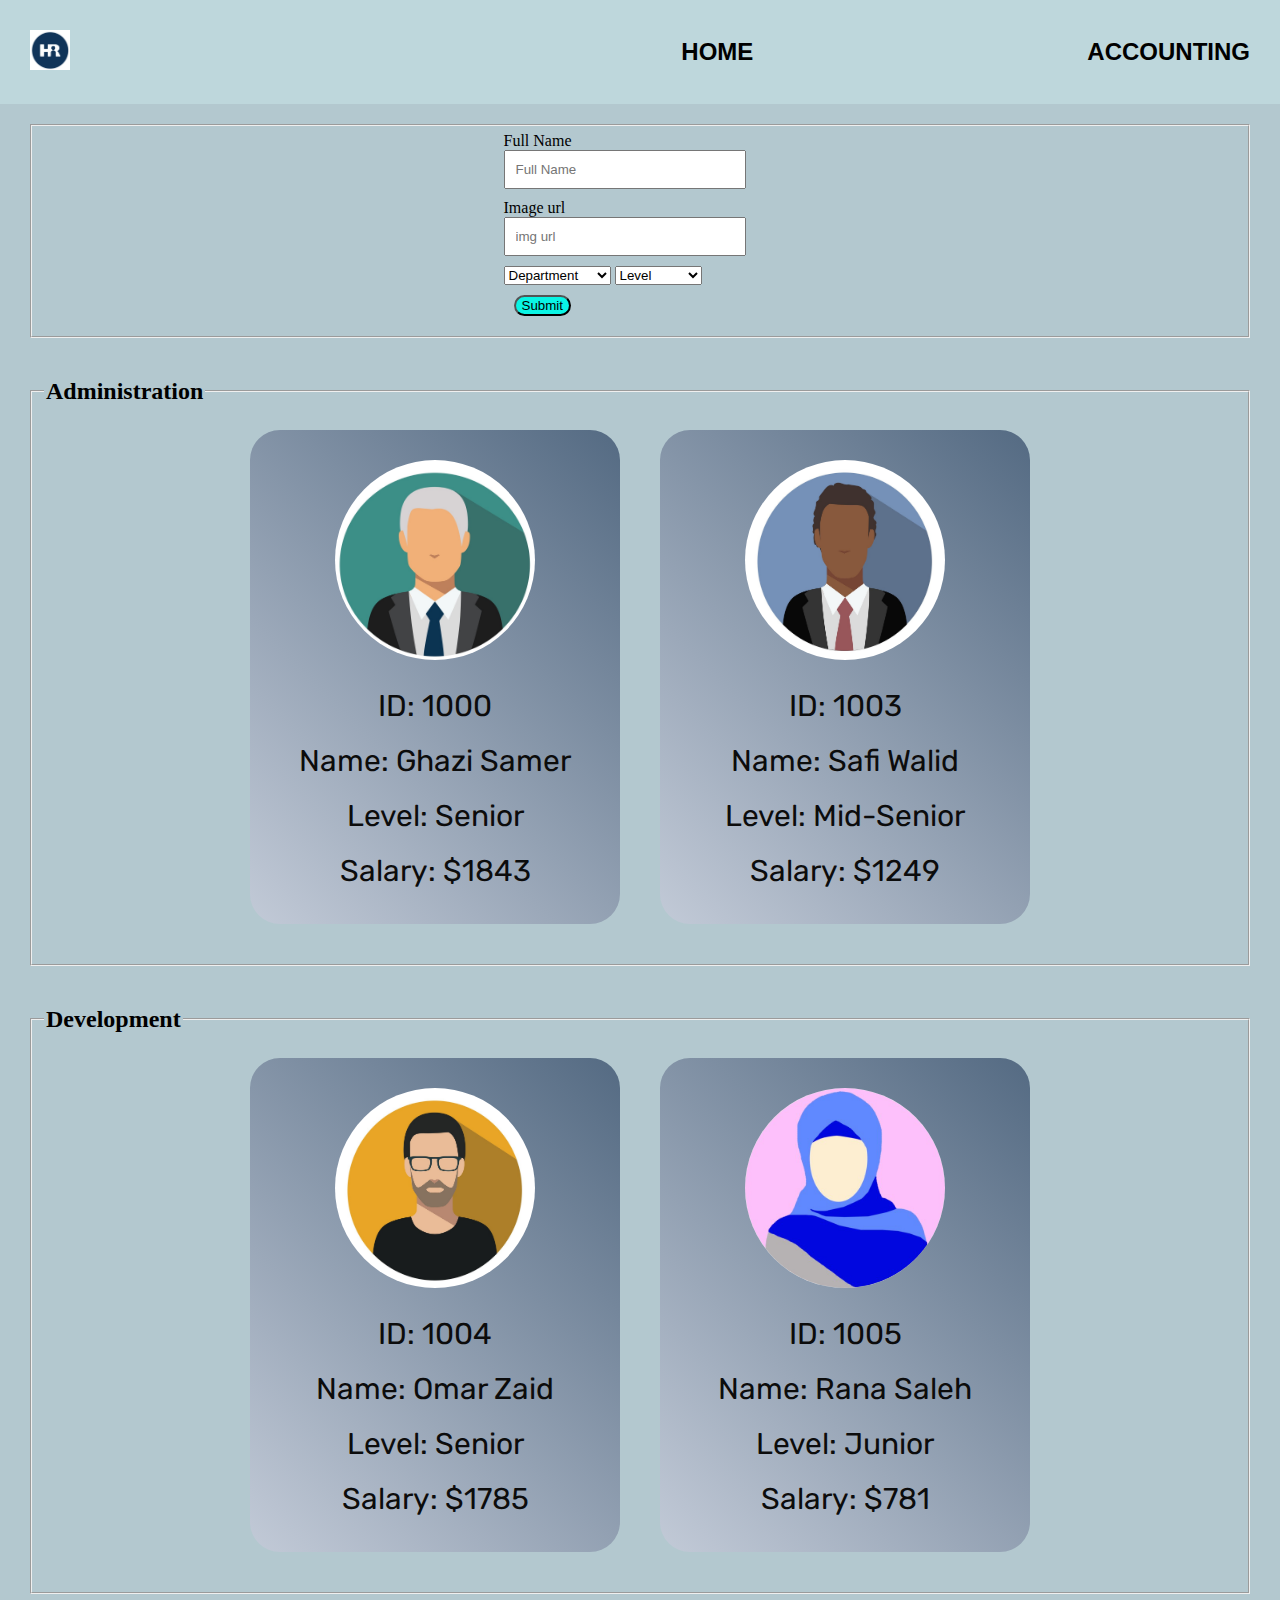
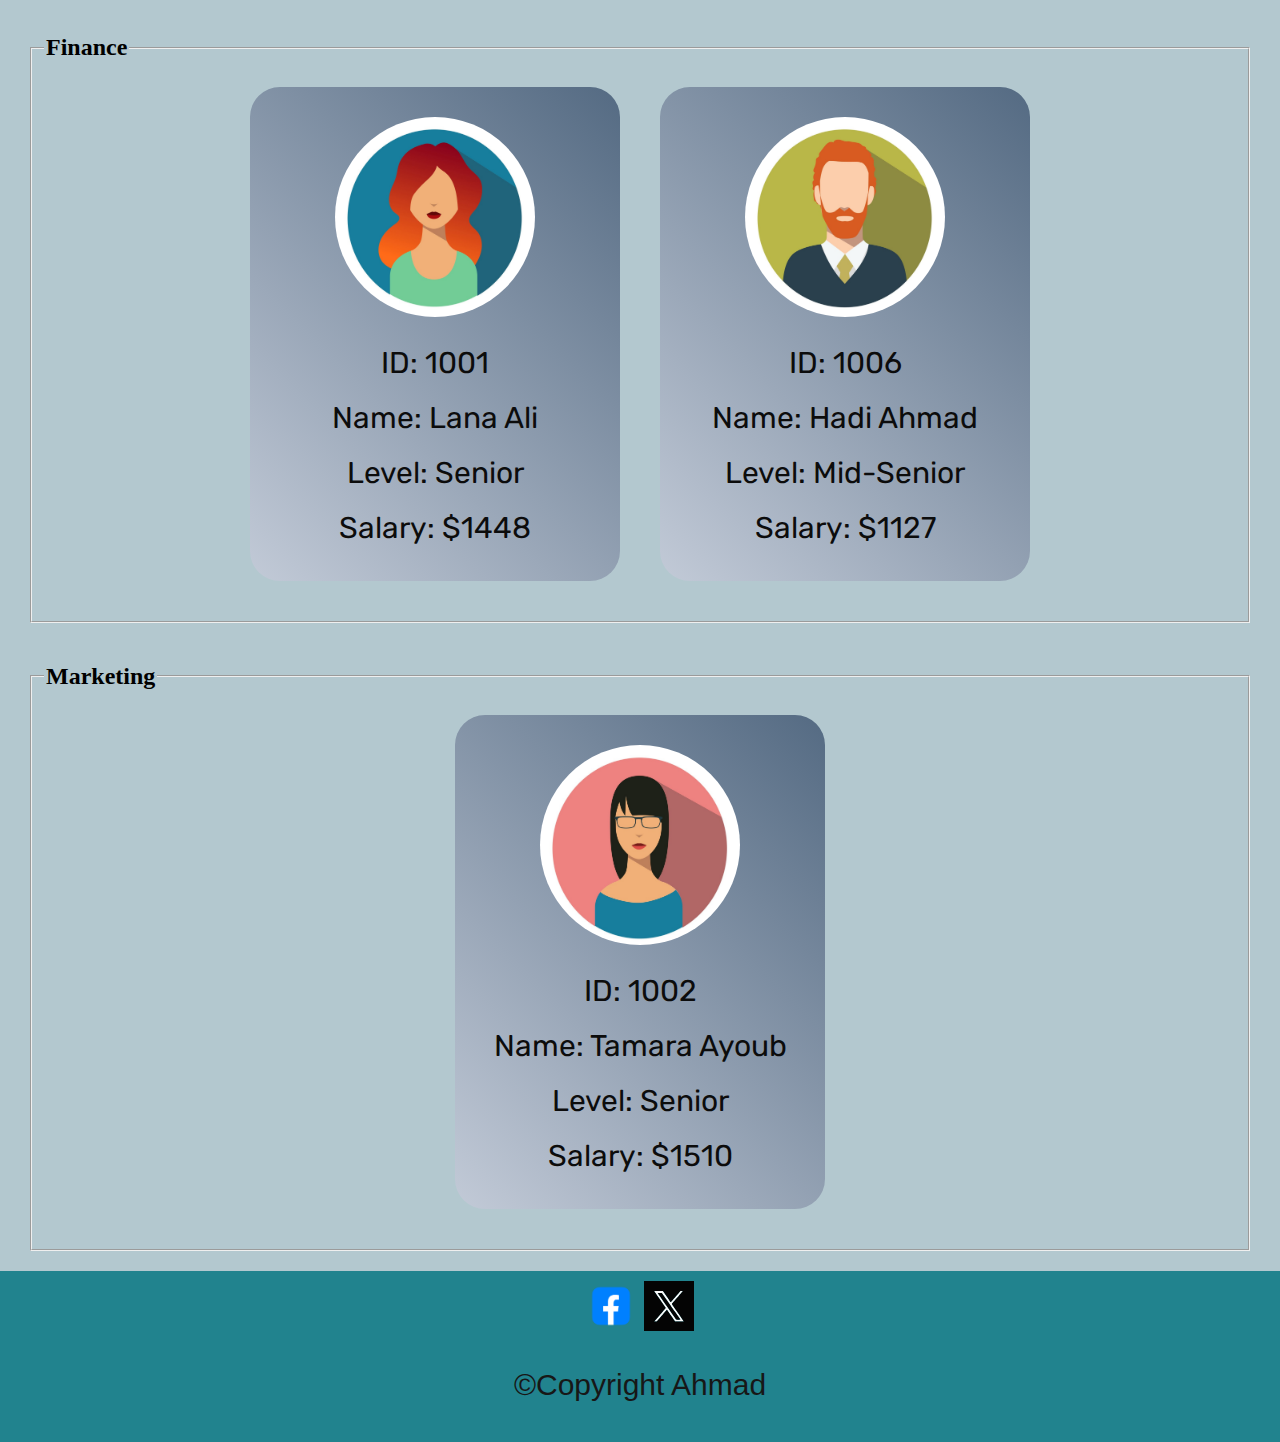
<file: index.html>
<!DOCTYPE html>
<html lang="en">
<head>
    <meta charset="UTF-8">
    <meta name="viewport" content="width=device-width, initial-scale=1.0">
    <link rel="stylesheet" href="style.css">
    <title>HR</title>
</head>
<body>
    <header>
        <nav>
            <span><img src="img/hr-logo1.png" alt=""></span>
           <span><a href="index.html">HOME</a>
            <a href="accounting.html">ACCOUNTING</a> 
        </span>     
        </nav>               
    </header>
    <main>
        
        <section class="sectionForm">
            <fieldset>
                <form id="employeeForm">
                    <label for="">Full Name</label>
                    <input type="text" name="fullName" placeholder="Full Name"><br>
                    <label for="">Image url</label>
                    <input type="text" name="imgurl" placeholder="img url"><br>
                    <select  name="Department" id="Department">
                        <option value="Department">Department </option>
                        <option value="Finance">Finance </option>
                        <option value="Development">Development </option>
                        <option value="Marketing">Marketing </option>
                        <option value="Administration">Administration </option>
                    </select>
                    <select name="Level" id="Level">
                        <option value="Level">Level</option>
                        <option value="Senior">Senior</option>
                        <option value="Mid-Senior">Mid-Senior</option>
                        <option value="Junior">Junior</option>
                    </select><br>
                    <input type="submit">
    
                </form>
            </fieldset>
            
            
        </section>
        <div id="center">

        </div>
       
        <script src="app.js"></script>

</main>
    <footer>
        <div><a href="https://www.facebook.com/"><img src="img/face-logo.webp" alt=""></a>
             <a href="https://twitter.com/"><img src="img/X_icon_2.svg" alt=""></a>
        </div>
        <div><a href="img/X_icon_2.svg"></a></div>
        <p>&copy;Copyright Ahmad</p>
        
    </footer>
</body>
</html>
</file>
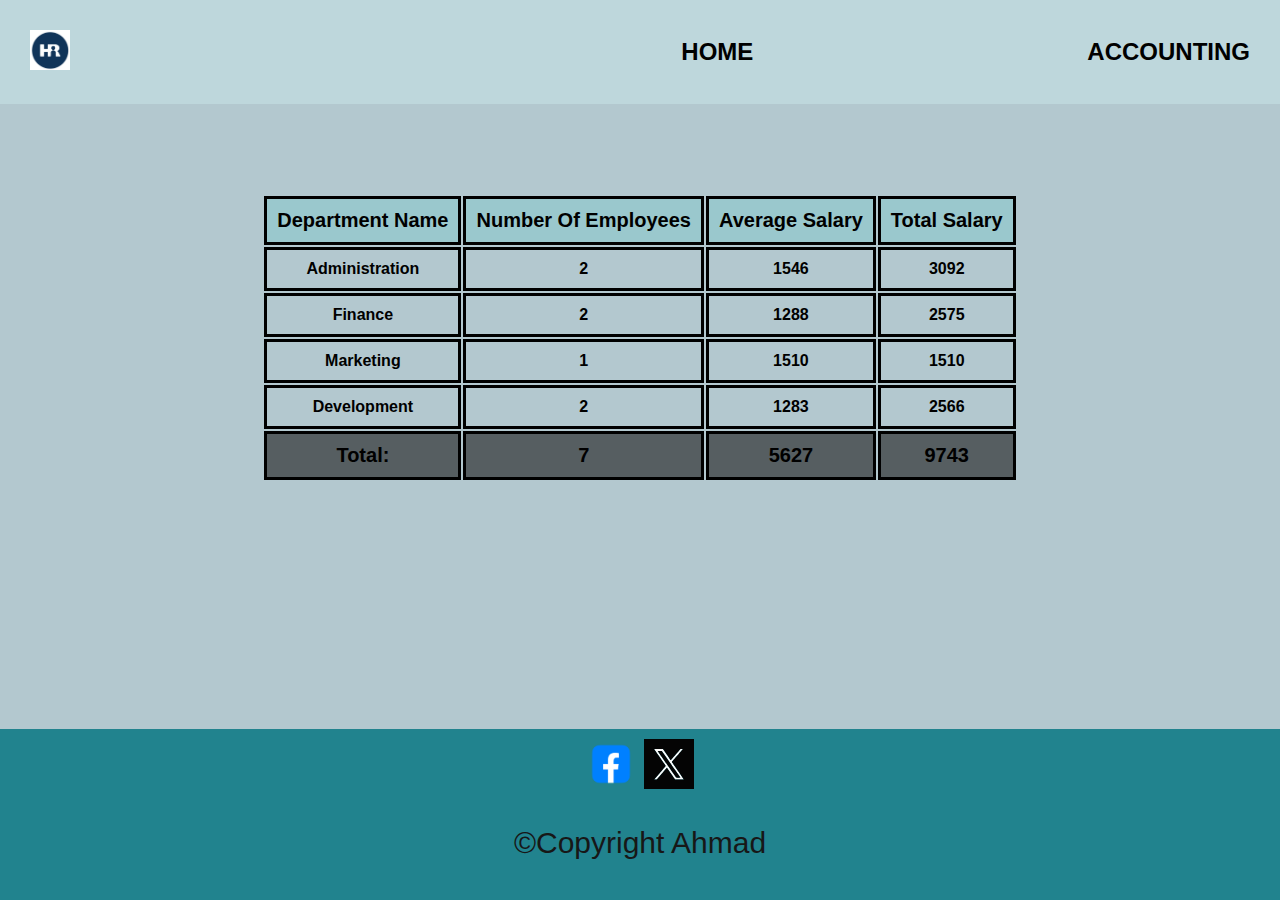
<file: accounting.html>
<!DOCTYPE html>
<html lang="en">
<head>
    <meta charset="UTF-8">
    <title>Accounting</title>
    <link rel="stylesheet" href="style.css">
    <style>
    </style>
</head>

<body>
    <header>
        <nav>
            <span><img src="img/hr-logo1.png" alt=""></span>
           <span><a href="index.html">HOME</a>
            <a href="accounting.html">ACCOUNTING</a> 
        </span>     
        </nav>               
    </header>
    <main>

    </main>
    
    <footer>
        <div><a href="https://www.facebook.com/"><img src="img/face-logo.webp" alt=""></a>
            <a href="https://twitter.com/"><img src="img/X_icon_2.svg" alt=""></a>
        </div>
        <div><a href="img/X_icon_2.svg"></a></div>
        <p>&copy;Copyright Ahmad</p>
    </footer>
    <script src="accounting.js"></script>
</body>

</html>
</file>
<file: style.css>
@import url('https://fonts.googleapis.com/css2?family=Rubik:ital,wght@0,300..900;1,300..900&display=swap');
html {
    height: 100%;
    background-color: #B3C8CF;
}

body {
    height: 100%;
    margin: 0;
    display: flex;
    flex-direction: column;
    height: 100%;
}
nav {
    display: flex;
    align-items: center;
    justify-content: space-between;
    background-color: #BED7DC;
}
nav img{
    margin: 30px;
    width: 40px;
    height: 40px;
}
nav a{
    font-size: x-large;
    font-weight: 700;
    font-family: sans-serif;
    margin-left: 300px;
    margin-right: 30px;
    color: black;
}
a {
    text-decoration: none;
}

footer {
    margin-top: auto;
    box-sizing: border-box;
    padding: 10px;
    text-align: center;
    font-size: 30px;
    background-color: #21838e;
    color: rgb(23, 23, 23);
    font-family: sans-serif;
    display: block;
    height: fit-content;
}

footer img{
    width: 50px;
    height: 50px;

}

.section-form {
    margin: 20px 30%;
    padding: 15px;
    border: 3px solid black;
    border-radius: 15px;
}

input[type=text] {
    width: 80%;
    margin-bottom: 10px;
    padding: 10px;
}

input[type=submit]{
    border-radius: 20px;
    background-color: rgb(10, 244, 228);
    margin: 10px;
}
.card {
    padding: 10px;
    text-align: center;
    margin: 0 20px 30px;
    background: linear-gradient(45deg, #c2cad7, #142b4f98);
    height: fit-content;
    width: 350px;
    border-radius: 30px;
}

.card img {
    border-radius: 50%;
    height: 200px;
    width: 200px;
    margin: 20px auto 0px;
}

.card p {
    color: #0c0c0c;
    font-size: 30px;
    font-weight: 400;
    font-family: Rubik;
    line-height: 25px;
}
fieldset {
     margin: 20px 30px;
    display: flex;
    justify-content: center;
    margin: 10px,25%;
    flex-wrap: wrap;
}

table {
    margin: 10vh auto;
    border-collapse: separate;
}

thead {
    background-color: #9AC8CD;
}

th,
td {
    font-weight: bold;
    border: 3px solid;
    text-align: center;
    font-family: sans-serif;
    padding: 10px;
}

tfoot {
    background-color: #3f4345cc;
}

thead,
tfoot {
    font-size: 20px;
}
</file>
